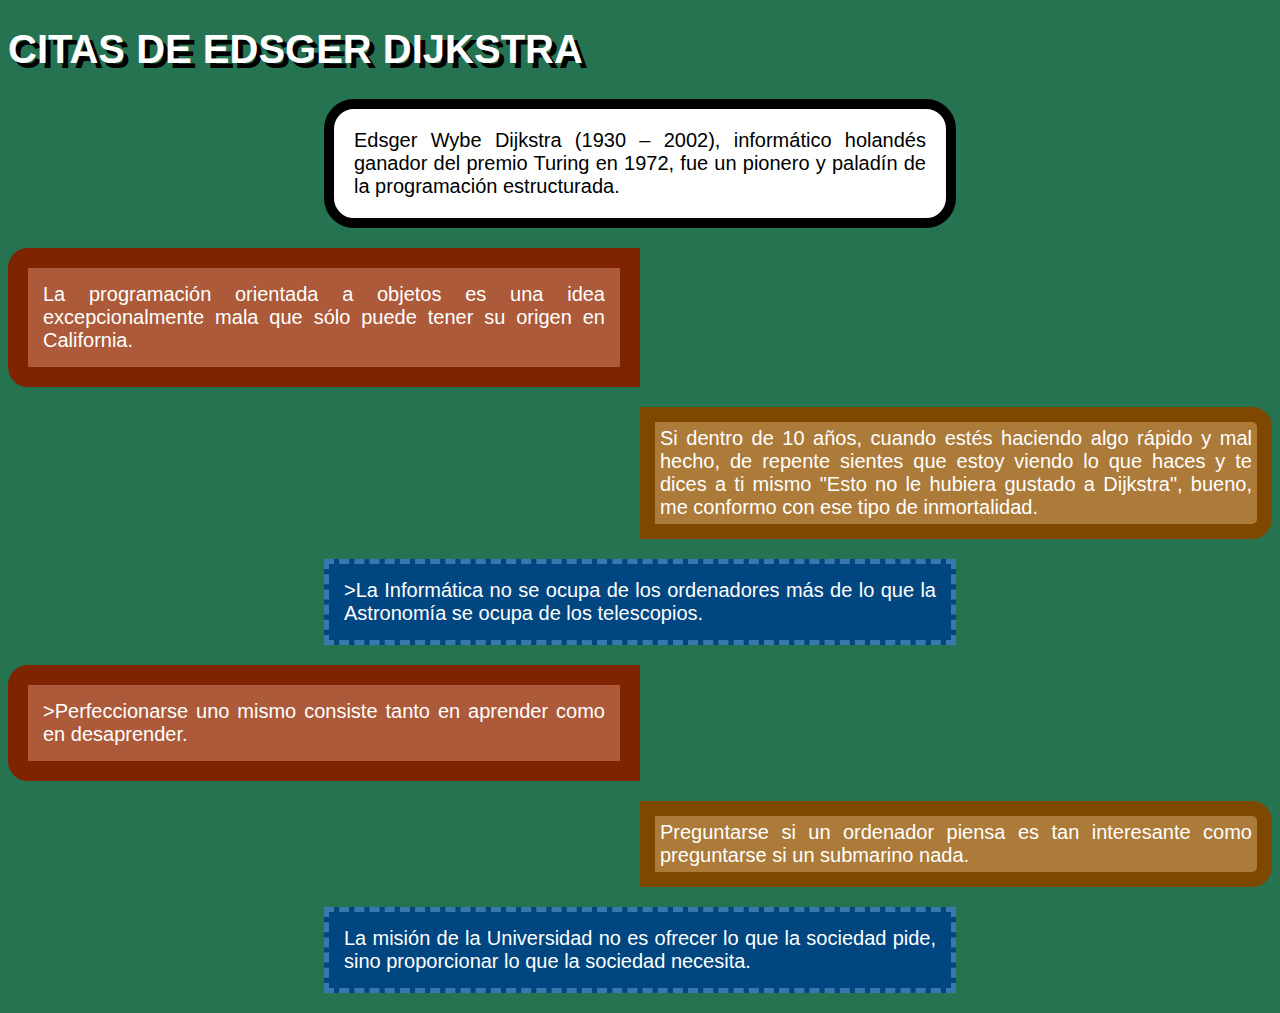
<file: Bordes/citas-dijkstra-plantilla/citas-dijkstra.html>
<!DOCTYPE html>
<html lang="es">
<head>
  <meta charset="utf-8" />
  <title>Javi Bordes diijstra</title>
  <meta name="viewport" content="width=device-width, initial-scale=1.0" />
  <link rel="stylesheet" type="text/css" href="estilocitas.css" />
</head>

<body>
  <h1>Citas de Edsger Dijkstra</h1>

  <p class="biografia">Edsger Wybe Dijkstra (1930 – 2002), informático holandés ganador del premio Turing en 1972, fue un  pionero y paladín de la programación estructurada.</p>

  <p class="estilo-1">La programación orientada a objetos es una idea excepcionalmente mala que sólo puede tener su origen en California.</p>

  <p class="estilo-2">Si dentro de 10 años, cuando estés haciendo algo rápido y mal hecho, de repente sientes que estoy viendo lo que haces y te dices a ti mismo "Esto no le hubiera gustado a Dijkstra", bueno, me conformo con ese tipo de inmortalidad.</p>

  <p class="estilo-3">>La Informática no se ocupa de los ordenadores más de lo que la Astronomía se ocupa de los telescopios.</p>

  <p class="estilo-1">>Perfeccionarse uno mismo consiste tanto en aprender como en desaprender.</p>

  <p class="estilo-2">Preguntarse si un ordenador piensa es tan interesante como preguntarse si un submarino nada.</p>

  <p class="estilo-3">La misión de la Universidad no es ofrecer lo que la sociedad pide, sino proporcionar lo que la sociedad necesita.</p>
</body>
</html>
</file>
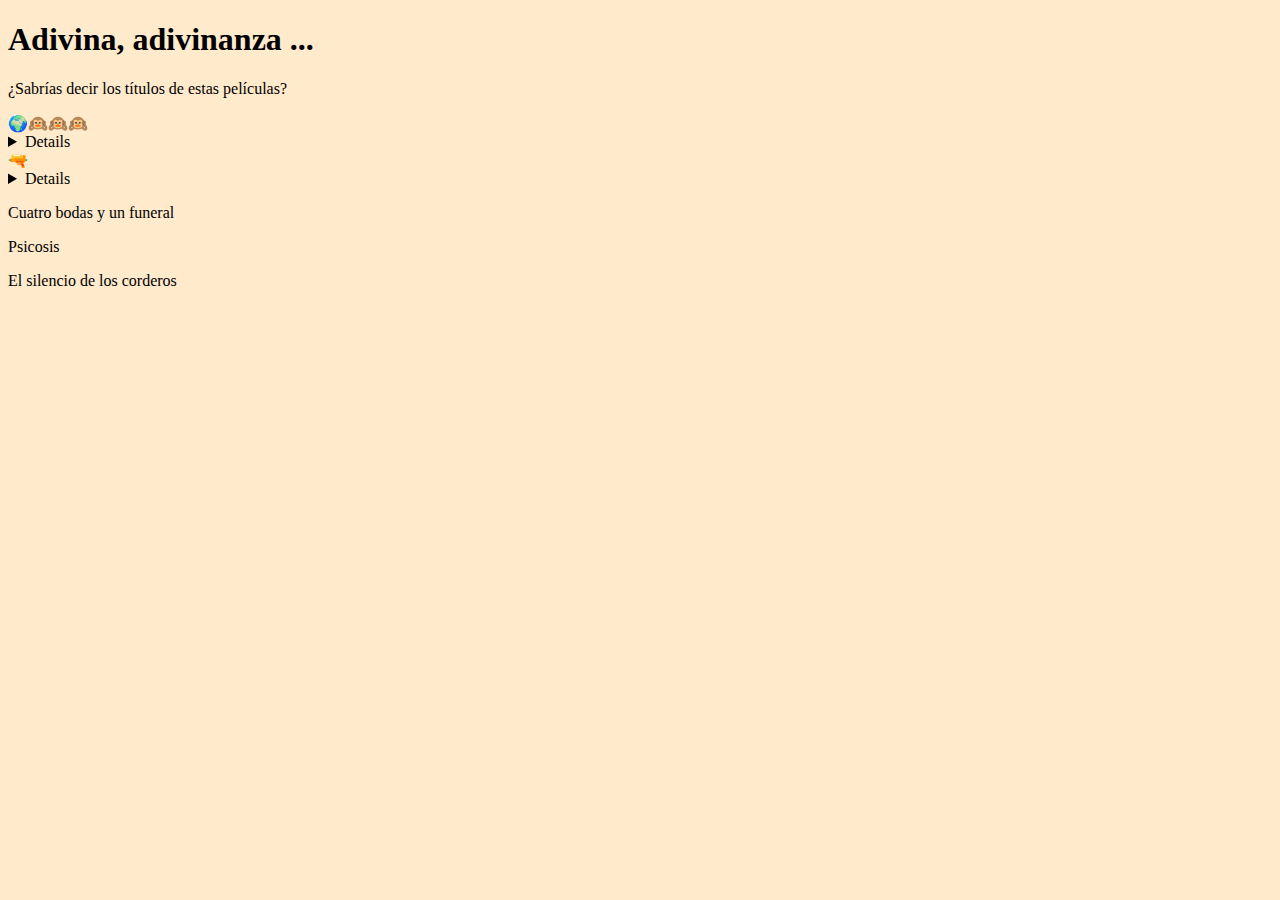
<file: Clases/emoji-peliculas-plantilla/emoji-peliculas.html>
<!DOCTYPE html>
<html lang="es">
<head>
  <meta charset="utf-8" />
  <meta name="viewport" content="width=device-width, initial-scale=1.0" />
  <link rel="stylesheet" type="text/css" href="emojipeliculas.css" />
  <title>Greguerías. Javi peliculas</title>
</head>

<body>
<h1>  Adivina, adivinanza ... </h1>

  <p>¿Sabrías decir los títulos de estas películas?</p>


    <sumary>&#x1F30D;&#128585;&#128585;&#128585;</sumary>
    <details>
  <p>El planeta de los simios</p>
  </details>

    <sumary>&#x1F52B</sumary>
    <details>
  <p>Cazafantasmas</p>
    </details>

  <p>Cuatro bodas y un funeral</p>

  <p>Psicosis</p>

  <p>El silencio de los corderos</p>
</body>
</html>
</file>
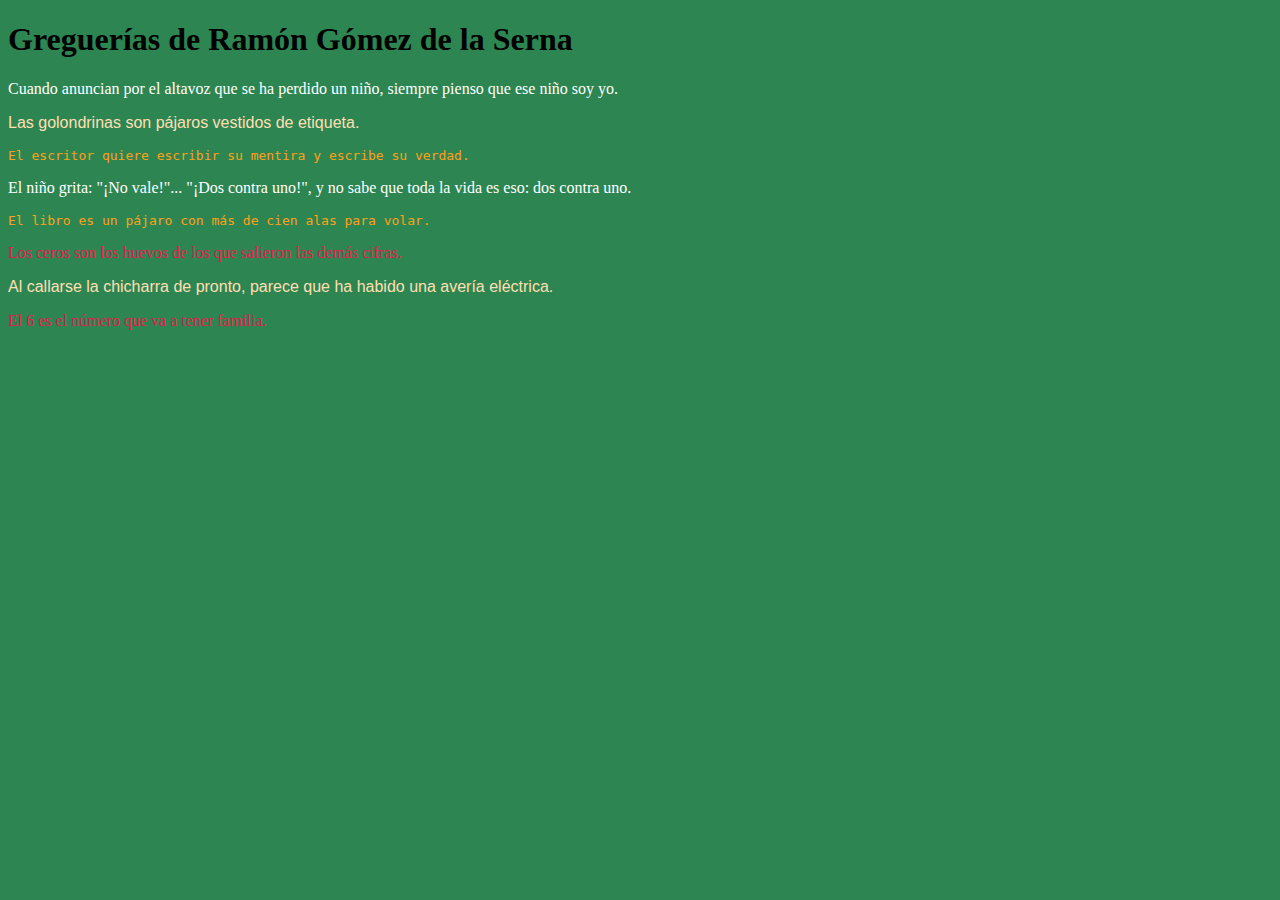
<file: Clases/greguerias-1-plantilla/greguerias-1.html>
<!DOCTYPE html>
<html lang="es">
<head>
  <meta charset="utf-8" />
  <meta name="viewport" content="width=device-width, initial-scale=1.0" />
  <link rel="stylesheet" type="text/css" href="greguerias-1.css" />
  <title>Greguerías. Javi Aparisi</title>
</head>

<body>
  <h1>Greguerías de Ramón Gómez de la Serna</h1>

  <p class="infancia">Cuando anuncian por el altavoz que se ha perdido un niño, siempre pienso que ese niño soy yo.</p>

  <p class="animales">Las golondrinas son pájaros vestidos de etiqueta.</p>

  <p class="literatura">El escritor quiere escribir su mentira y escribe su verdad.</p>

  <p class="infancia">El niño grita: "¡No vale!"... "¡Dos contra uno!", y no sabe que toda la vida es eso: dos contra uno.</p>

  <p class="literatura">El libro es un pájaro con más de cien alas para volar.</p>

  <p class="numeros">Los ceros son los huevos de los que salieron las demás cifras.</p>

  <p class="animales">Al callarse la chicharra de pronto, parece que ha habido una avería eléctrica.</p>

  <p class="numeros">El 6 es el número que va a tener familia.</p>
</body>
</html>
</file>
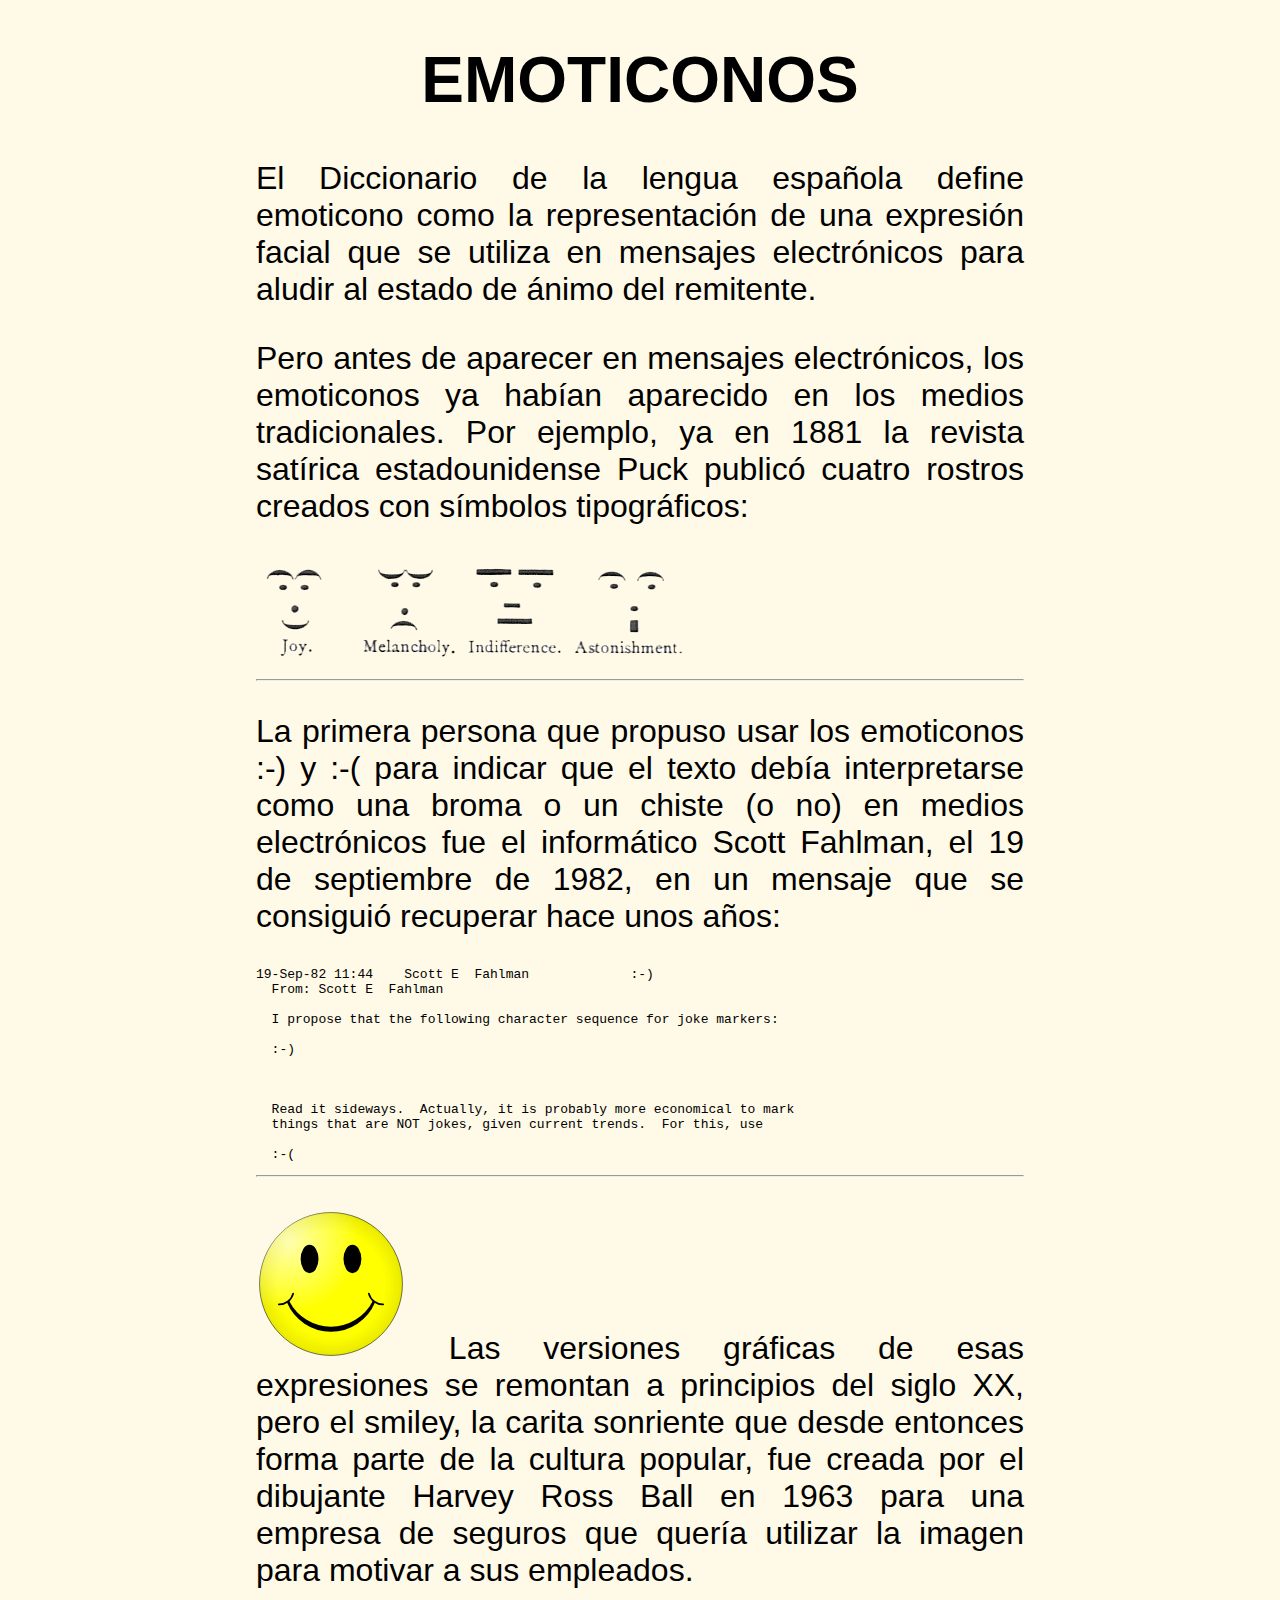
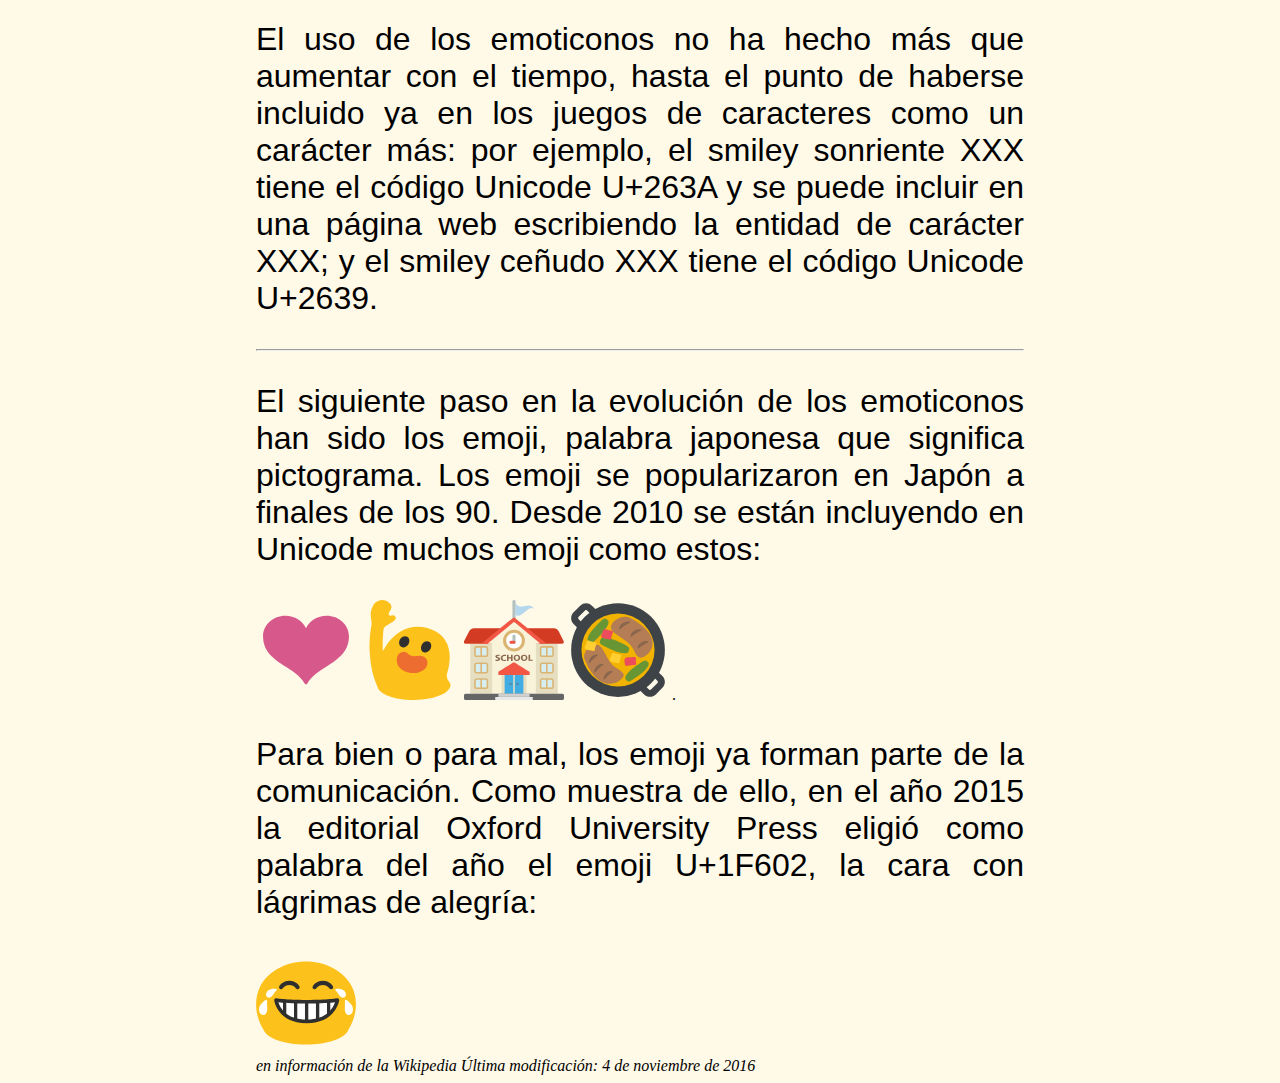
<file: Emoticonos/emoticonos-plantilla/emoticonos.html>
<!DOCTYPE html>
<html lang="es">
<head>
  <meta charset="utf-8" />
  <title>Sin título. Escriba su nombre</title>
  <meta name="viewport" content="width=device-width, initial-scale=1.0" />
  <link rel="stylesheet" type="text/css" href="estiloemoticonos.css" />
</head>

<body>
  <h1>Emoticonos</h1>

  <p>El Diccionario de la lengua española define emoticono como la representación de una expresión facial que se utiliza en mensajes electrónicos para aludir al estado de ánimo del remitente.</p>

  <p>Pero antes de aparecer en mensajes electrónicos, los emoticonos ya habían aparecido en los medios tradicionales. Por ejemplo, ya en 1881 la revista satírica estadounidense Puck publicó cuatro rostros creados con símbolos tipográficos:</p><img src= "img/emoticonos-puck-1881.png">
<hr>
  <p>La primera persona que propuso usar los emoticonos :-) y :-( para indicar que el texto debía interpretarse como una broma o un chiste (o no) en medios electrónicos fue el informático Scott Fahlman, el 19 de septiembre de 1982, en un mensaje que se consiguió recuperar hace unos años:</p>

  <pre>19-Sep-82 11:44    Scott E  Fahlman             :-)
  From: Scott E  Fahlman <Fahlman at Cmu-20c>

  I propose that the following character sequence for joke markers:

  :-)
  </hr>


  Read it sideways.  Actually, it is probably more economical to mark
  things that are NOT jokes, given current trends.  For this, use

  :-( </pre>
  <hr>
    <p><img src= "img/smiley-1963.svg" alt="Smiley" width="150" height="150" class="izquierda">
      Las versiones gráficas de esas expresiones se remontan a principios del siglo XX, pero el smiley, la carita sonriente que desde entonces forma parte de la cultura popular, fue creada por el dibujante Harvey Ross Ball en 1963 para una empresa de seguros que quería utilizar la imagen para motivar a sus empleados.</p>

    <p>El uso de los emoticonos no ha hecho más que aumentar con el tiempo, hasta el punto de haberse incluido ya en los juegos de caracteres como un carácter más: por ejemplo, el smiley sonriente XXX tiene el código Unicode U+263A y se puede incluir en una página web escribiendo la entidad de carácter <span>XXX</span>; y el smiley ceñudo <span>XXX</span> tiene el código Unicode U+2639.</p>
    </hr>
    <hr>
    <p>El siguiente paso en la evolución de los emoticonos han sido los emoji, palabra japonesa que significa pictograma. Los emoji se popularizaron en Japón a finales de los 90. Desde 2010 se están incluyendo en Unicode muchos emoji como estos:</p><img src="img/u2764-corazon.svg" alt="Corazón" title="Corazón" height="100">
      <img src="img/u1f64b-saludo.svg"alt="saludo" title="saludo" height="100">
      <img src="img/u1f3eb-escuela.svg"alt="escuela" title="escuela" height="100" >
      <img src="img/u1f958-paella.svg" alt="paella" title="paella" height="100"> .

    <p>Para bien o para mal, los emoji ya forman parte de la comunicación. Como muestra de ello, en el año 2015 la editorial Oxford University Press eligió como palabra del año el emoji U+1F602, la cara con lágrimas de alegría:</p>
    <img src="img/u1f602-alegria.svg" alt="Alegría" title="Alegría" height="100">
    </hr>
  <address> en información de la Wikipedia
  Última modificación: 4 de noviembre de 2016 </address>
</body>
</html>
</file>
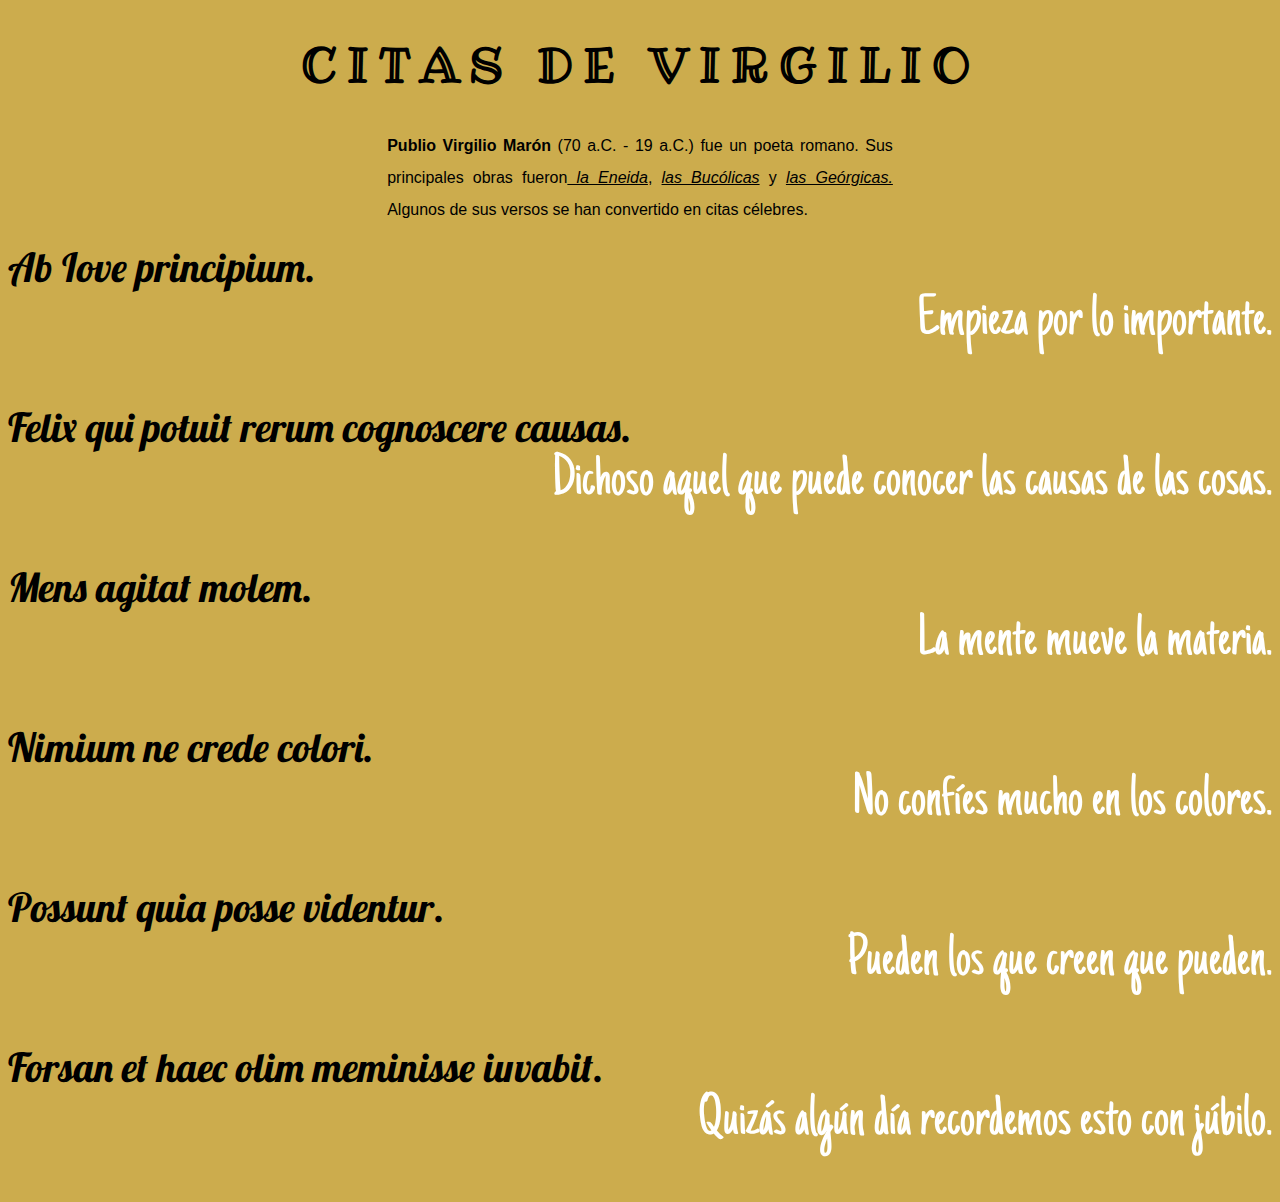
<file: Fuentes/citas-virgilio-web-fonts-plantilla/citas-virgilio-web-fonts.html>
<!DOCTYPE html>
<html lang="es">
<head>
  <meta charset="utf-8" />
  <title>Sin título. Javi fuentes</title>
  <meta name="viewport" content="width=device-width, initial-scale=1.0" />
  <link rel="stylesheet" type="text/css" href="ejerfuentes.css" />
</head>

<body>

  <h1>Citas de Virgilio</h1>

  <p class="introduccion"><strong>Publio Virgilio Marón </strong>(70 a.C. - 19 a.C.) fue un poeta romano. Sus principales obras fueron<em> la Eneida</em>, <em>las Bucólicas</em> y <em>las Geórgicas.</em> Algunos de sus versos se han convertido en citas célebres.</p>

  <p class="latin">Ab Iove principium.</p>

  <p class="castellano">Empieza por lo importante.</p>

  <p class="latin">Felix qui potuit rerum cognoscere causas.</p>

  <p class="castellano">Dichoso aquel que puede conocer las causas de las cosas.</p>

  <p class="latin">Mens agitat molem.</p>

  <p class="castellano">La mente mueve la materia.</p>

  <p class="latin">Nimium ne crede colori.</p>

  <p class="castellano">No confíes mucho en los colores.</p>

  <p class="latin">Possunt quia posse videntur.</p>

  <p class="castellano">Pueden los que creen que pueden.</p>

  <p class="latin">Forsan et haec olim meminisse iuvabit.</p>

  <p class="castellano">Quizás algún día recordemos esto con júbilo.</p>
</body>
</html>
</file>
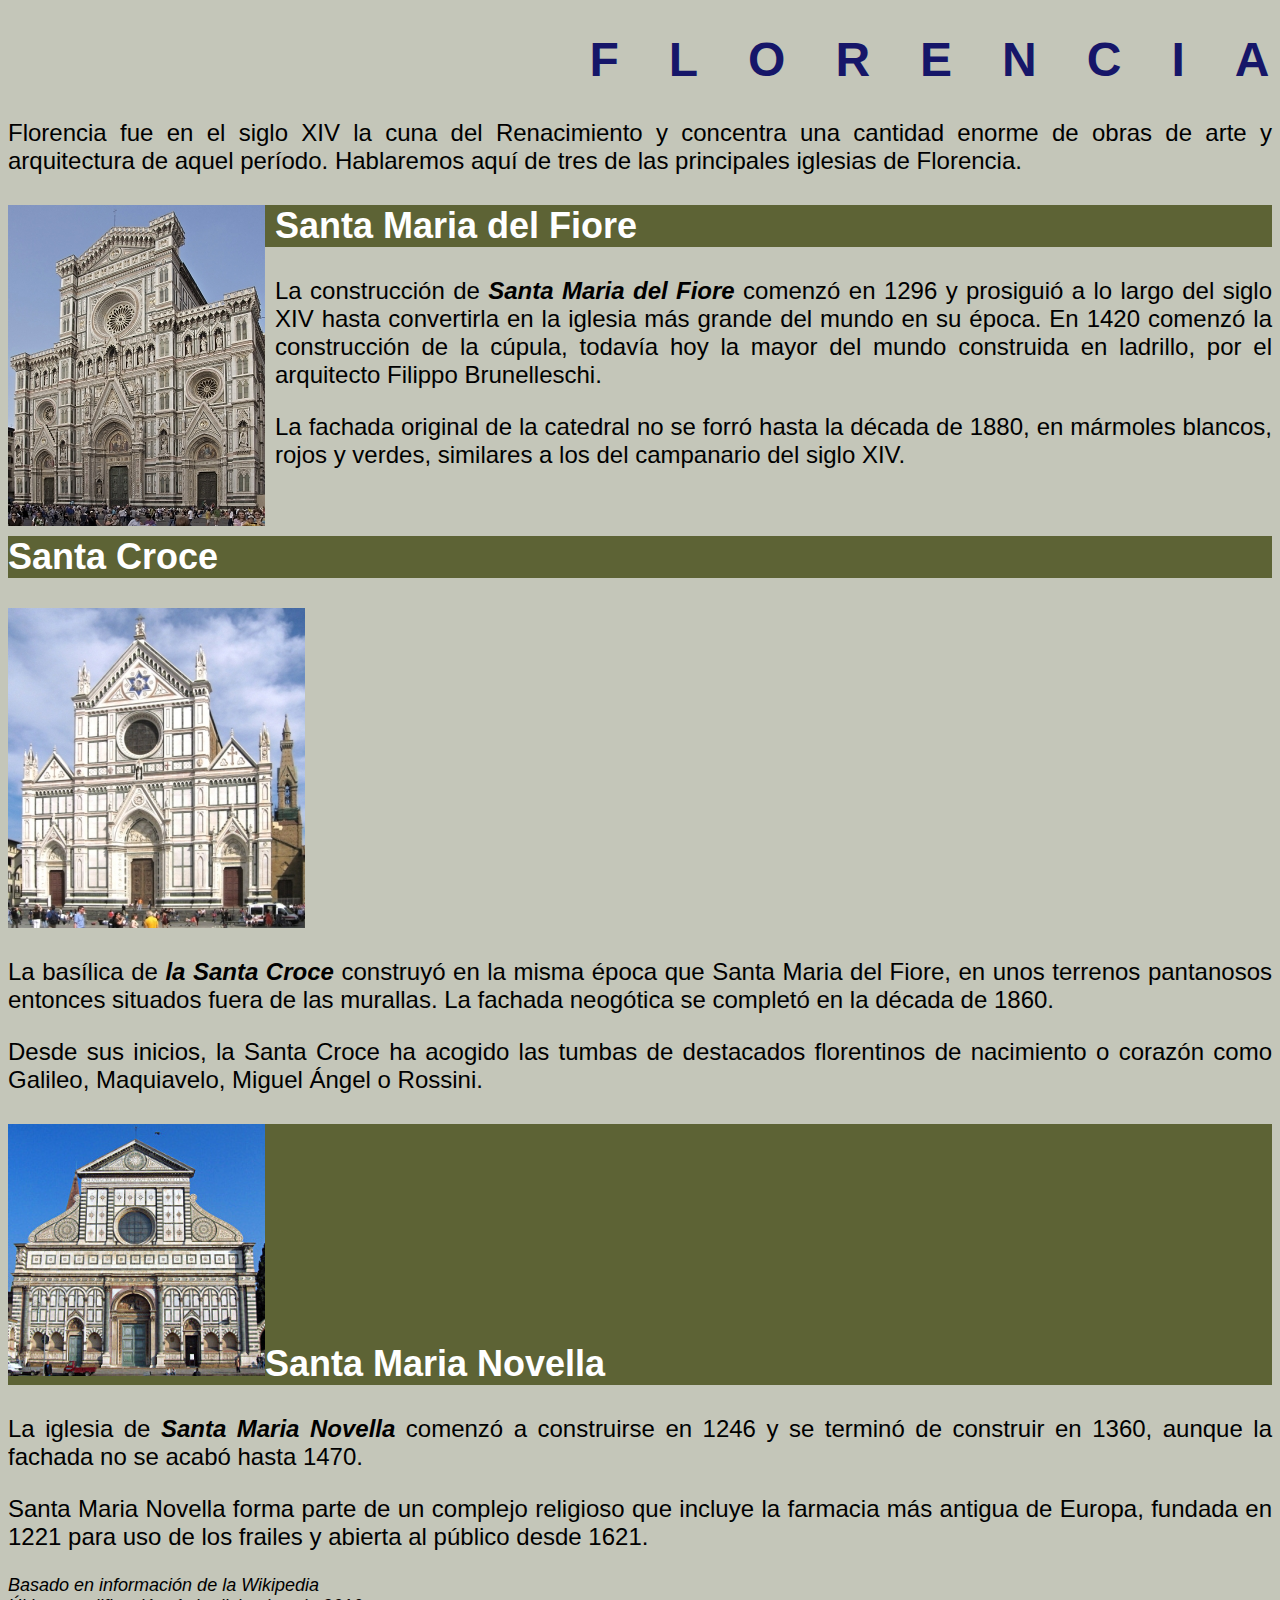
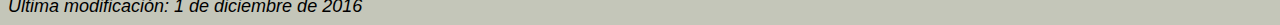
<file: Imagenes/florencia-plantilla/florencia.html>
<!DOCTYPE html>
<html lang="es">
<head>
  <meta charset="utf-8" />
  <title>Florencia Javi Aparisi</title>
  <meta name="viewport" content="width=device-width, initial-scale=1.0" />
  <link rel="stylesheet" type="text/css" href="florencia.css" />
</head>

<body>
  <h1>Florencia</h1>

  <p>Florencia fue en el siglo XIV la cuna del Renacimiento y concentra una cantidad enorme de obras de arte y arquitectura de aquel período. Hablaremos aquí de tres de las principales iglesias de Florencia.</p>

  <h2><img src="santa-maria-del-fiore.jpg" alt="Santa Maria del Fiore" title="Santa Maria del Fiore" width="257" height"321" class="izquierda"> Santa Maria del Fiore</h2>

  <p>La construcción de<strong> Santa Maria del Fiore</strong> comenzó en 1296 y prosiguió a lo largo del siglo XIV hasta convertirla en la iglesia más grande del mundo en su época. En 1420 comenzó la construcción de la cúpula, todavía hoy la mayor del mundo construida en ladrillo, por el arquitecto Filippo Brunelleschi.</p>

  <p>La fachada original de la catedral no se forró hasta la década de 1880, en mármoles blancos, rojos y verdes, similares a los del campanario del siglo XIV.</p>

  <h2>Santa Croce</h2>

  <p class="centrado"><img src="santa-croce.jpg" alt="Santa Croce" title="Santa Croce" width="297" height"320"></p>

  <p>La basílica de <strong>la Santa Croce </strong> construyó en la misma época que Santa Maria del Fiore, en unos terrenos pantanosos entonces situados fuera de las murallas. La fachada neogótica se completó en la década de 1860.</p>

  <p>Desde sus inicios, la Santa Croce ha acogido las tumbas de destacados florentinos de nacimiento o corazón como Galileo, Maquiavelo, Miguel Ángel o Rossini.</p>

  <h2><img src="santa-maria-novella.jpg" alt="Santa Maria Novella" title="Santa Maria Novella" width="257" height"320"class="derecha">Santa Maria Novella</h2>

  <p>La iglesia de <strong>Santa Maria Novella</strong> comenzó a construirse en 1246 y se terminó de construir en 1360, aunque la fachada no se acabó hasta 1470.</p>

  <p>Santa Maria Novella forma parte de un complejo religioso que incluye la farmacia más antigua de Europa, fundada en 1221 para uso de los frailes y abierta al público desde 1621.</p>

  <address>Basado en información de la Wikipedia<br>
  Última modificación: 1 de diciembre de 2016</address>
</body>
</html>
</file>
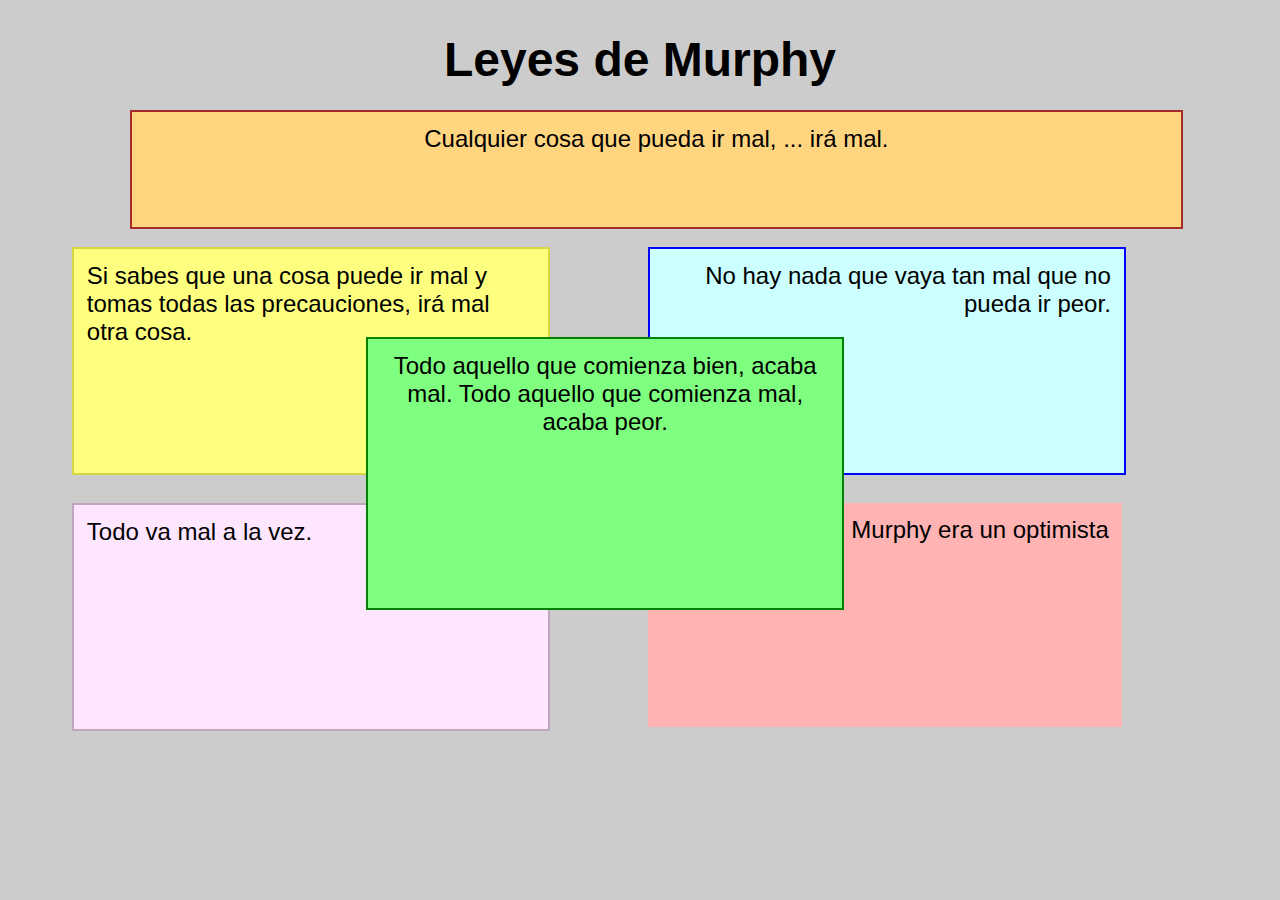
<file: P Absoluto/murphy-1-plantilla/murphy-1.html>
<!DOCTYPE html>
<html lang="es">
  <head>
    <meta charset="utf-8" />
    <title>murphy</title>
    <meta name="viewport" content="width=device-width, initial-scale=1.0" />
    <link rel="stylesheet" type="text/css" href="murphy.css" />
</head>

<body>
  <h1>Leyes de Murphy</h1>

  <p id="naranja">Cualquier cosa que pueda ir mal, ... irá mal.</p>

  <p id="verde">Todo aquello que comienza bien, acaba mal. Todo aquello que comienza mal, acaba peor.</p>

  <p id="amarillo">Si sabes que una cosa puede ir mal y tomas todas las precauciones, irá mal otra cosa.</p>

  <p id="azul">No hay nada que vaya tan mal que no pueda ir peor.</p>

  <p id="lila">Todo va mal a la vez.</p>

  <p id="salmon">Murphy era un optimista</p>
</body>
</html>
</file>
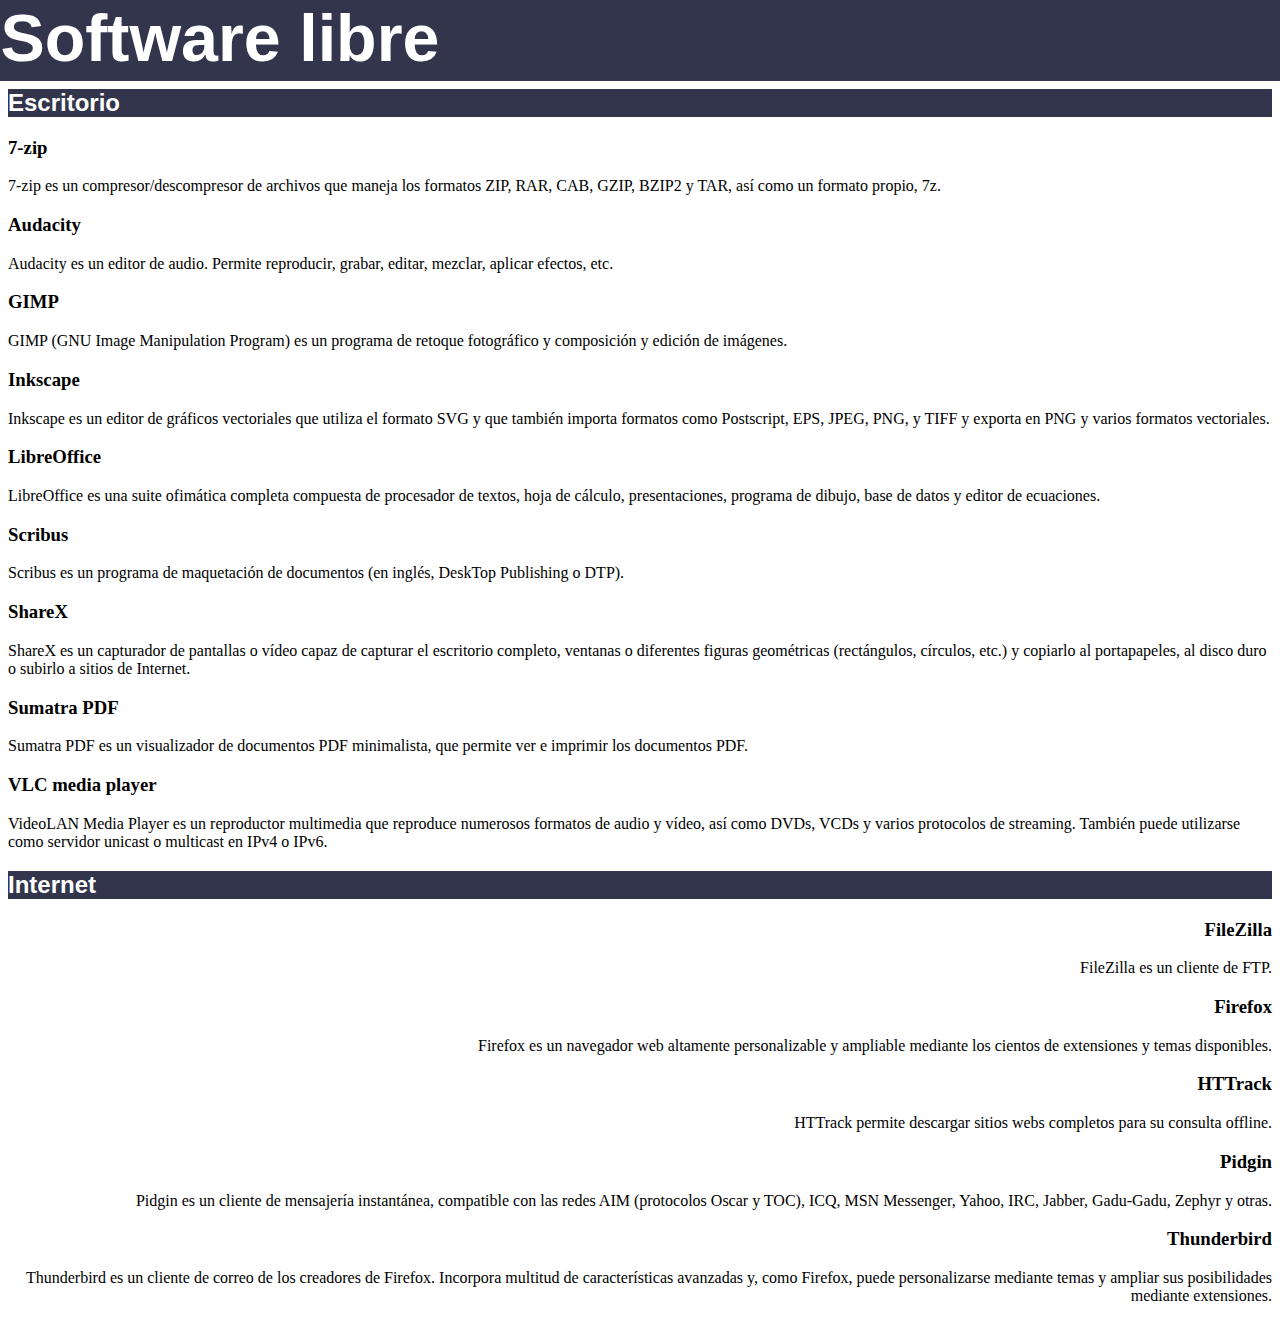
<file: P Absoluto/software-libre-1-plantilla/software-libre-1.html>
<!DOCTYPE html>
<html lang="es">
  <head>
    <meta charset="utf-8" />
    <title>sofware1</title>
    <meta name="viewport" content="width=device-width, initial-scale=1.0" />
    <link rel="stylesheet" type="text/css" href="software1.css" />
</head>


<body>
  <h1>Software libre</h1>
<section id="Escritorio">

  <h2 id="Escritorio">Escritorio</h2>

  <h3>7-zip</h3>

  <p>7-zip es un compresor/descompresor de archivos que maneja los formatos ZIP, RAR, CAB, GZIP, BZIP2 y TAR, así como un formato propio, 7z.</p>

  <h3>Audacity</h3>

  <p>Audacity es un editor de audio. Permite reproducir, grabar, editar, mezclar, aplicar efectos, etc.</p>

  <h3>GIMP</h3>

  <p>GIMP (GNU Image Manipulation Program) es un programa de retoque fotográfico y composición y edición de imágenes.</p>

  <h3>Inkscape</h3>

  <p>Inkscape es un editor de gráficos vectoriales que utiliza el formato SVG y que también importa formatos como Postscript, EPS, JPEG, PNG, y TIFF y exporta en PNG y varios formatos vectoriales.</p>

  <h3>LibreOffice</h3>

  <p>LibreOffice es una suite ofimática completa compuesta de procesador de textos, hoja de cálculo, presentaciones, programa de dibujo, base de datos y editor de ecuaciones.</p>

  <h3>Scribus</h3>

  <p>Scribus es un programa de maquetación de documentos (en inglés, DeskTop Publishing o DTP).</p>

  <h3>ShareX</h3>

  <p>ShareX es un capturador de pantallas o vídeo capaz de capturar el escritorio completo, ventanas o diferentes figuras geométricas (rectángulos, círculos, etc.) y copiarlo al portapapeles, al disco duro o subirlo a sitios de Internet.</p>

  <h3>Sumatra PDF</h3>

  <p>Sumatra PDF es un visualizador de documentos PDF minimalista, que permite ver e imprimir los documentos PDF.</p>

  <h3>VLC media player</h3>

  <p>VideoLAN Media Player es un reproductor multimedia que reproduce numerosos formatos de audio y vídeo, así como DVDs, VCDs y varios protocolos de streaming. También puede utilizarse como servidor unicast o multicast en IPv4 o IPv6.</p>
</section>

  <section id="Internet">

  <h2 id="Internet">Internet</h2>

  <h3>FileZilla</h3>

  <p>FileZilla es un cliente de FTP.</p>

  <h3>Firefox</h3>

  <p>Firefox es un navegador web altamente personalizable y ampliable mediante los cientos de extensiones y temas disponibles.</p>

  <h3>HTTrack</h3>

  <p>HTTrack permite descargar sitios webs completos para su consulta offline.</p>

  <h3>Pidgin</h3>

  <p>Pidgin es un cliente de mensajería instantánea, compatible con las redes AIM (protocolos Oscar y TOC), ICQ, MSN Messenger, Yahoo, IRC, Jabber, Gadu-Gadu, Zephyr y otras.</p>

  <h3>Thunderbird</h3>

  <p>Thunderbird es un cliente de correo de los creadores de Firefox. Incorpora multitud de características avanzadas y, como Firefox, puede personalizarse mediante temas y ampliar sus posibilidades mediante extensiones.</p>

  </section>
</body>
</html>
</file>
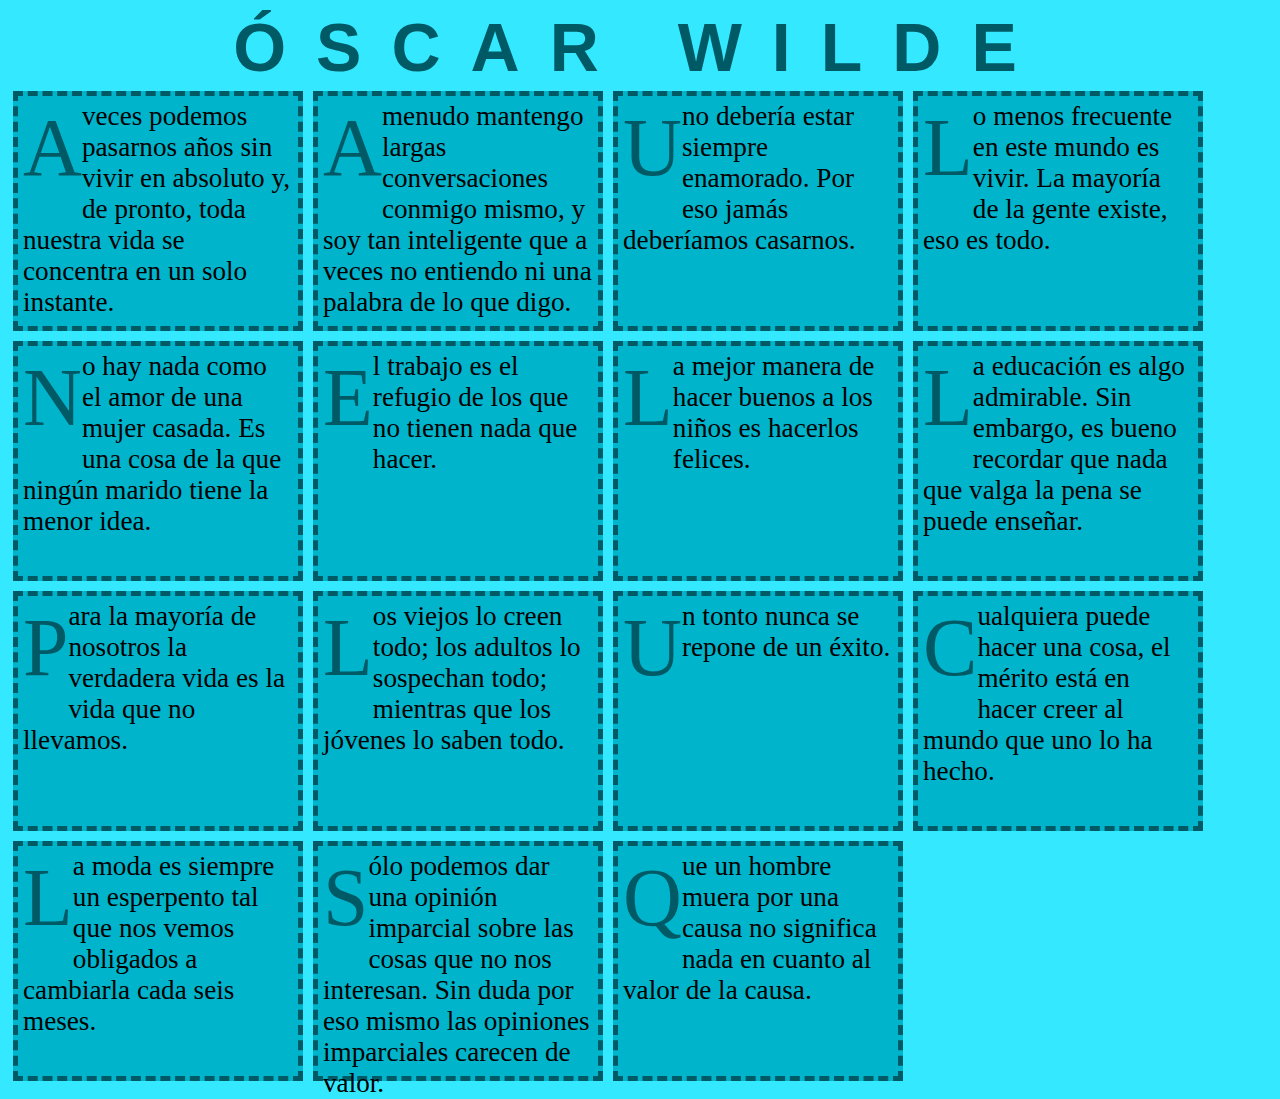
<file: P Flotante/oscar-wilde-plantilla/oscar-wilde.html>
<!DOCTYPE html>
<html lang="es">
  <head>
    <meta charset="utf-8" />
    <title>PFlotantes</title>
    <meta name="viewport" content="width=device-width, initial-scale=1.0" />
    <link rel="stylesheet" type="text/css" href="pflotante.css" />
</head>

<body>
  <h1>Óscar Wilde</h1>

  <p>A veces podemos pasarnos años sin vivir en absoluto y, de pronto, toda nuestra vida se concentra en un solo instante.</p>

  <p>A menudo mantengo largas conversaciones conmigo mismo, y soy tan inteligente que a veces no entiendo ni una palabra de lo que digo.</p>

  <p>Uno debería estar siempre enamorado. Por eso jamás deberíamos casarnos.</p>

  <p>Lo menos frecuente en este mundo es vivir. La mayoría de la gente existe, eso es todo.</p>

  <p>No hay nada como el amor de una mujer casada. Es una cosa de la que ningún marido tiene la menor idea.</p>

  <p>El trabajo es el refugio de los que no tienen nada que hacer.</p>

  <p>La mejor manera de hacer buenos a los niños es hacerlos felices.</p>

  <p>La educación es algo admirable. Sin embargo, es bueno recordar que nada que valga la pena se puede enseñar.</p>

  <p>Para la mayoría de nosotros la verdadera vida es la vida que no llevamos.</p>

  <p>Los viejos lo creen todo; los adultos lo sospechan todo; mientras que los jóvenes lo saben todo.</p>

  <p>Un tonto nunca se repone de un éxito.</p>

  <p>Cualquiera puede hacer una cosa, el mérito está en hacer creer al mundo que uno lo ha hecho.</p>

  <p>La moda es siempre un esperpento tal que nos vemos obligados a cambiarla cada seis meses.</p>

  <p>Sólo podemos dar una opinión imparcial sobre las cosas que no nos interesan. Sin duda por eso mismo las opiniones imparciales carecen de valor.</p>

  <p>Que un hombre muera por una causa no significa nada en cuanto al valor de la causa.</p>
</body>
</html>
</file>
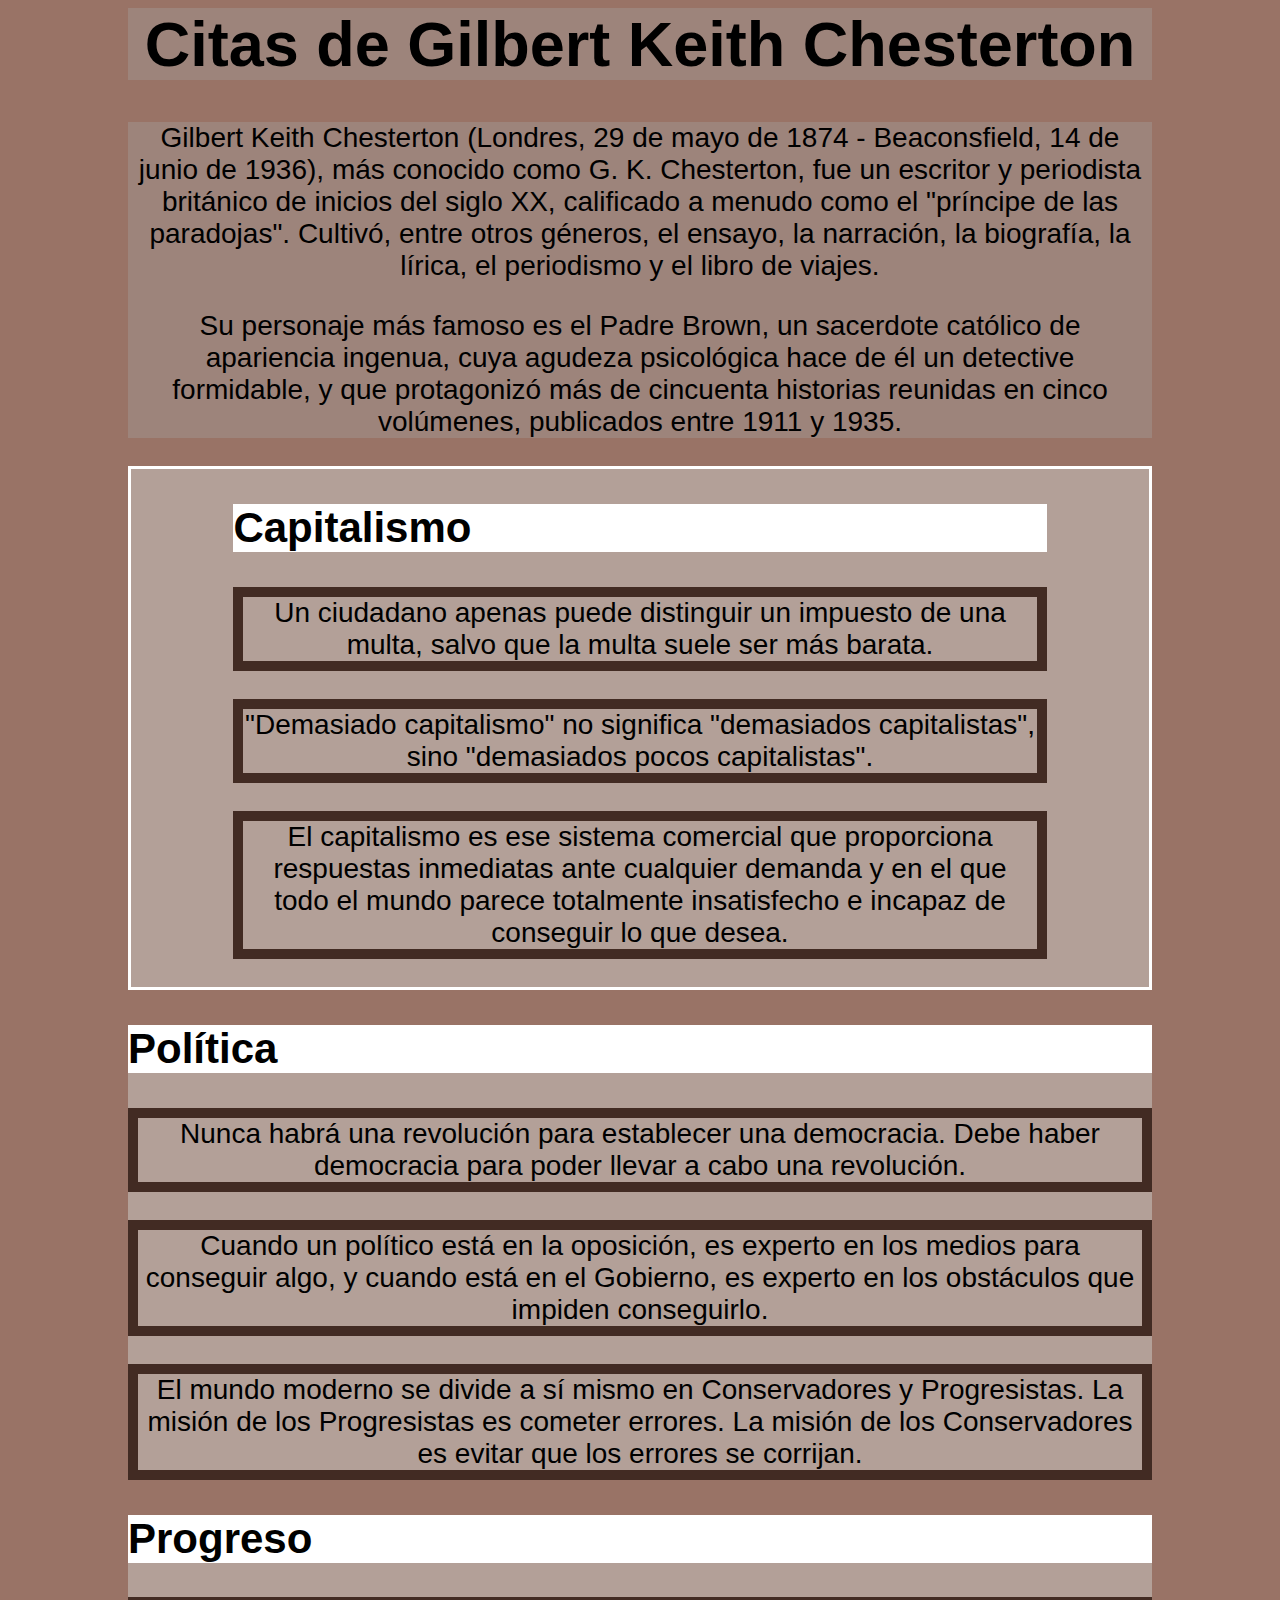
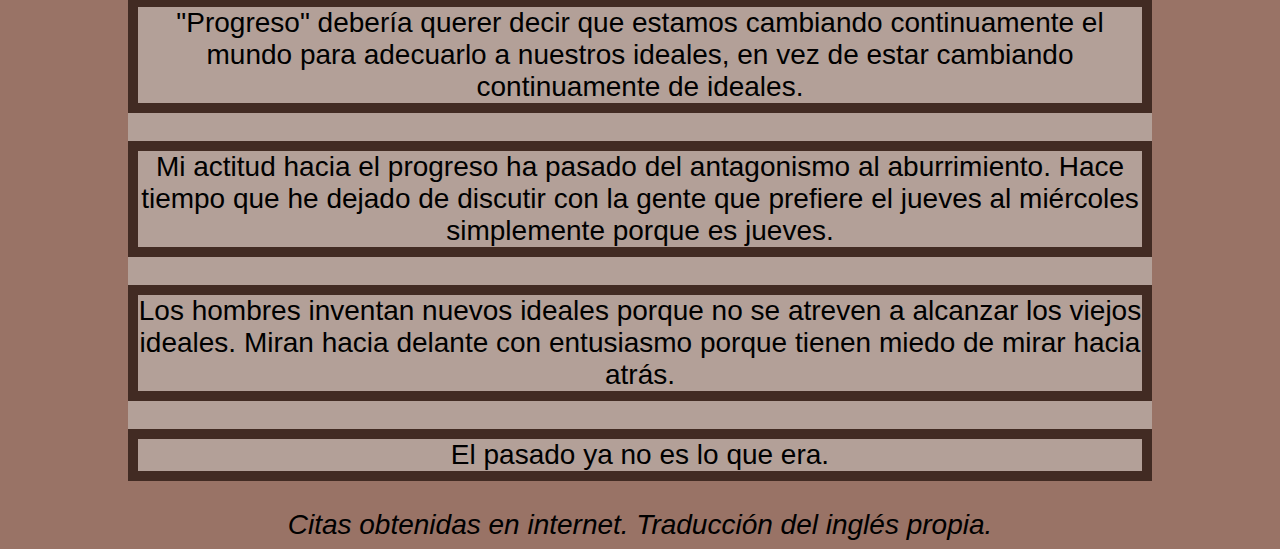
<file: Secciones/chesterton-1-plantilla/chesterton-1.html>
<!DOCTYPE html>
<html lang="es">
<head>
  <meta charset="utf-8" />
  <title>Secciones</title>
  <meta name="viewport" content="width=device-width, initial-scale=1.0" />
  <link rel="stylesheet" type="text/css" href="estilochesterton.css" />
</head>

<body>
  <h1>Citas de Gilbert Keith Chesterton</h1>
  <header>
  <p>Gilbert Keith Chesterton (Londres, 29 de mayo de 1874 - Beaconsfield, 14 de junio de 1936), más conocido como G. K. Chesterton, fue un escritor y periodista británico de inicios del siglo XX, calificado a menudo como el "príncipe de las paradojas". Cultivó, entre otros géneros, el ensayo, la narración, la biografía, la lírica, el periodismo y el libro de viajes.</p>

  <p>Su personaje más famoso es el Padre Brown, un sacerdote católico de apariencia ingenua, cuya agudeza psicológica hace de él un detective formidable, y que protagonizó más de cincuenta historias reunidas en cinco volúmenes, publicados entre 1911 y 1935.</p>
  </header>
<section>
  <main>
  <h2>Capitalismo</h2>

  <p><article>Un ciudadano apenas puede distinguir un impuesto de una multa, salvo que la multa suele ser más barata.</article></p>

    <p><article>"Demasiado capitalismo" no significa "demasiados capitalistas", sino "demasiados pocos capitalistas".</article></p>

      <p><article>El capitalismo es ese sistema comercial que proporciona respuestas inmediatas ante cualquier demanda y en el que todo el mundo parece totalmente insatisfecho e incapaz de conseguir lo que desea.</article></p>

  </section>

  <section>
  <h2>Política</h2>

  <p><article>Nunca habrá una revolución para establecer una democracia. Debe haber democracia para poder llevar a cabo una revolución.</article></p>

  <p><article>Cuando un político está en la oposición, es experto en los medios para conseguir algo, y cuando está en el Gobierno, es experto en los obstáculos que impiden conseguirlo.</article></p>

  <p><article>El mundo moderno se divide a sí mismo en Conservadores y Progresistas. La misión de los Progresistas es cometer errores. La misión de los Conservadores es evitar que los errores se corrijan.</article></p>
  </section>
  <section>

  <h2>Progreso</h2>

  <p><article>"Progreso" debería querer decir que estamos cambiando continuamente el mundo para adecuarlo a nuestros ideales, en vez de estar cambiando continuamente de ideales.</article></p>

  <p><article>Mi actitud hacia el progreso ha pasado del antagonismo al aburrimiento. Hace tiempo que he dejado de discutir con la gente que prefiere el jueves al miércoles simplemente porque es jueves.</article></p>

  <p><article>Los hombres inventan nuevos ideales porque no se atreven a alcanzar los viejos ideales. Miran hacia delante con entusiasmo porque tienen miedo de mirar hacia atrás.</article></p>

  <p><article>El pasado ya no es lo que era.</article></p>
</section>
  </main>

<footer>
  <address>Citas obtenidas en internet. Traducción del inglés propia.</address>
</footer>
</body>
</html>
</file>
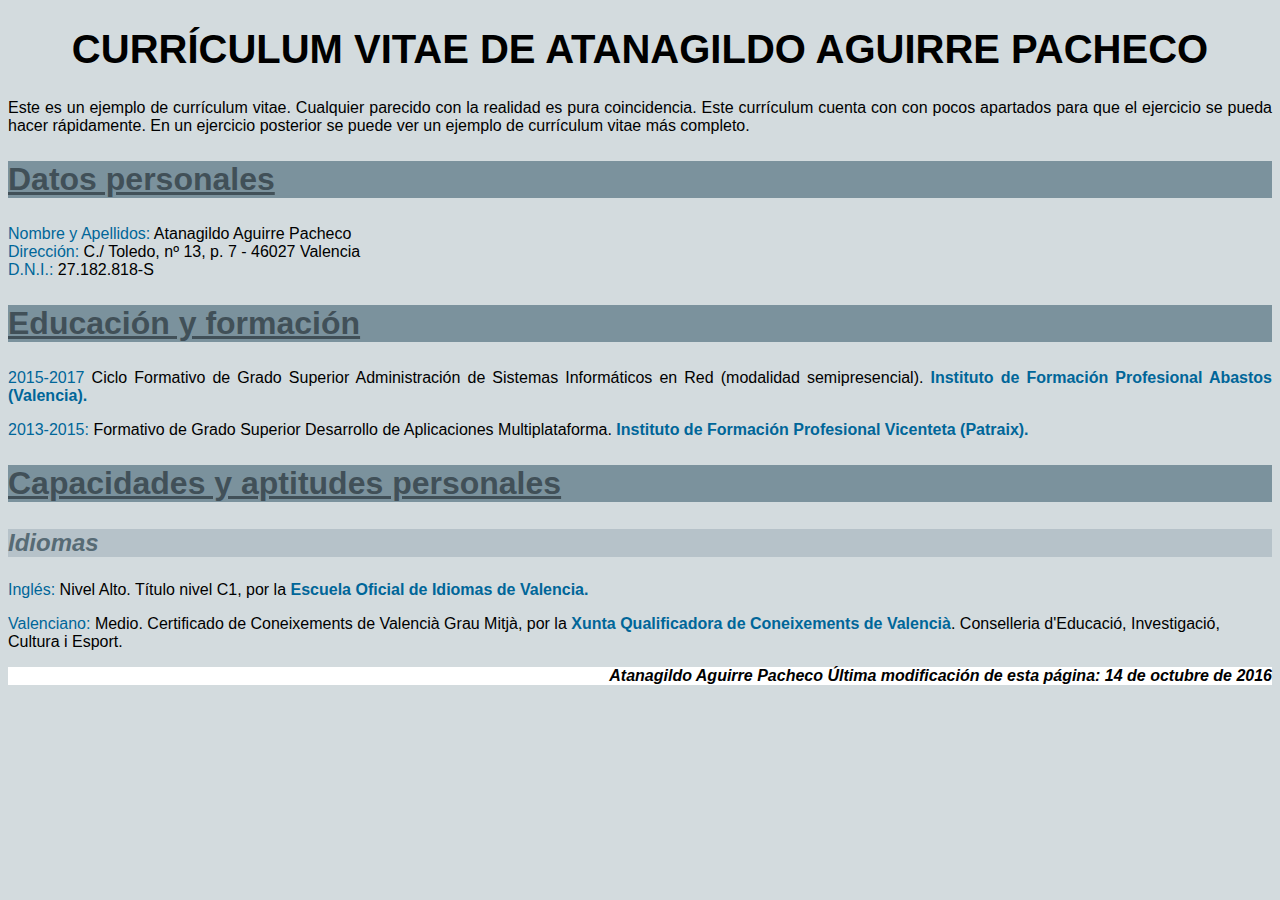
<file: Texto/curriculum-vitae-plantilla/curriculum-vitae.html>
<!DOCTYPE html>
<html lang="es">
<head>
  <meta charset="utf-8" />
  <meta name="viewport" content="width=device-width, initial-scale=1.0" />
  <link rel="stylesheet" type="text/css" href="estilo.css" />
  <title>Sin título. Ejercicios. Páginas web HTML y hojas de estilo CSS. Bartolomé Sintes Marco</title>
</head>

<body>
  <h1>Currículum Vitae de Atanagildo Aguirre Pacheco</h1>

  <p>Este es un ejemplo de currículum vitae. Cualquier parecido con la realidad es pura coincidencia. Este currículum cuenta con con pocos apartados para que el ejercicio se pueda hacer rápidamente. En un ejercicio posterior se puede ver un ejemplo de currículum vitae más completo.</p>

  <h2>Datos personales</h2>
  <p><strong>Nombre y Apellidos:</strong> Atanagildo Aguirre Pacheco</br>

    <strong>Dirección:</strong> C./ Toledo, nº 13, p. 7 - 46027 Valencia</br>

    <strong>D.N.I.:</strong> 27.182.818-S</br>

    <h2>Educación y formación</h2>

    <p><strong>2015-2017</strong> Ciclo Formativo de Grado Superior Administración de Sistemas Informáticos en Red (modalidad semipresencial). <em>Instituto de Formación Profesional Abastos (Valencia).</em></p>

    <p><strong>2013-2015: </strong> Formativo de Grado Superior Desarrollo de Aplicaciones Multiplataforma. <em>Instituto de Formación Profesional Vicenteta (Patraix).</em></p>

    <h2>Capacidades y aptitudes personales</h2>

    <h3>Idiomas</h3>

    <p><strong>Inglés:</strong> Nivel Alto. Título nivel C1, por la <em>Escuela Oficial de Idiomas de Valencia.</em></p>

    <strong>Valenciano: </strong> Medio. Certificado de Coneixements de Valencià Grau Mitjà, por la <em>Xunta Qualificadora de Coneixements de Valencià</em>. Conselleria d'Educació, Investigació, Cultura i Esport.</p>

  <address>Atanagildo Aguirre Pacheco Última modificación de esta página: 14 de octubre de 2016</address>
</body>
</html>
</file>
<file: Bordes/citas-dijkstra-plantilla/estilocitas.css>
@charset "utf-8";

body{
    background-color: hsl(154, 50%, 30%);
    font-family: sans-serif;
    font-size:125%;
}

h1{
    color:white;
    text-transform: uppercase;
    text-shadow:5px 5px black
}
p.biografia{
    background-color:white;
    border: black 10px solid;
    margin-left:25%;
    margin-right:25%;
    padding:20px;
    border-radius: 30px;
}

p{
    text-align: justify;
}

p.estilo-1{
    background-color:hsl(17, 50%, 45%);
    border: #7F2400 20px solid;
    padding:15px;
    color:white;
    border-top-left-radius: 20px;
    border-bottom-left-radius: 20px;
    margin-left:0%;
    margin-right:50%;

}

p.estilo-2{
    background-color:hsl(34,50%,45%);
    border:#7F4800 15px solid;
    padding:5px;
    color:white;
    margin-left:50%;
    margin-right:0%;
    border-top-right-radius: 20px;
    border-bottom-right-radius: 20px;
}

p.estilo-3{
    background-color: hsl( 207,100%,25% );
    border: #3978AC 5px dashed;
    padding:15px;
    color:white;
    margin-left:25%;
    margin-right:25%;
}
</file>
<file: Clases/emoji-peliculas-plantilla/emojipeliculas.css>
@charset "utf-8";

body{
    background-color: hsl(35,100%,90%)
}
</file>
<file: Clases/greguerias-1-plantilla/greguerias-1.css>
@charset "utf-8";

/*By Barto */

html{
    background-color: hsl(145,50%,35%);
}
p.infancia{
    color: white;
    font-family: serif;
}


p.animales{
    color: hsl(35,100%,85%);
    font-family: sans-serif;
}

p.literatura{
    color:hsl(35,100%,55%);
    font-family: monospace;
}

p.numeros {
    color: hsl(345,80%,50%);
    font-family: cursive;
}
</file>
<file: Emoticonos/emoticonos-plantilla/estiloemoticonos.css>
@charset "utf-8";

html{
    background-color:#FFF9E7;
}

body{
    margin-left: 20%;
    margin-right: 20%;
}

h1{
    font-size: 400%;
    font-family: sans-serif;
    text-transform: uppercase;
    text-align: center;
}

p{
    font-family: sans-serif;
    font-size: 200%;
    text-align: justify;
}
</file>
<file: Fuentes/citas-virgilio-web-fonts-plantilla/ejerfuentes.css>
@charset "utf-8";

@import url('https://fonts.googleapis.com/css?family=Ribeye+Marrow');

@font-face{
    font-family: "Just another hand";
    src: url("just-another-hand.woff2");
}

@font-face{
    font-family: "Lobster";
    src: url("lobster.woff2");
}



body{
    background-color:#CCAC4D;
}

h1{
    font-family: "Ribeye Marrow", cursive;
    text-align: center;
    letter-spacing: 10px;
    text-transform:uppercase;
    font-size: 300%;
}

p.introduccion{
    margin-left:30%;
    margin-right:30%;
    line-height:200%;
    font-family:sans-serif;
    text-align: justify;
}

p.latin{
    margin: 0;
    font-family: "Lobster", cursive;
    font-size: 250%;
}

p.castellano{
    margin:0;
    margin-bottom: 50px;
    color:white;
    font-family: "Just another hand", cursive;
    text-align: right;
    font-size: 375%;
}

em{
    text-decoration: underline;
}
</file>
<file: Imagenes/florencia-plantilla/florencia.css>
@charset "utf-8";

body{
    background-color: #C4C6B9;
    font-family: sans-serif;
    font-size:150%;
    text-align: justify;
}

h1{
    color:#161669;
    letter-spacing: 50px;
    text-transform: uppercase;
    font-weight: 900;
    margin-left: 46%;
}

h2{
    clear: both;
    background-color: #5D6335;
    color:white;
}

strong{
    font-style: oblique;
}

img.izquierda {
    float: left;
    margin-right: 10px;
    margin-bottom: 10px;
}

img.derecha {
    float: right;
    margin-left: 10px;
    margin-bottom: 10px;
}

p.centrado{
    align-content: center;
}

address{
    clear:both;
    font-size: 75%;
}
</file>
<file: P Absoluto/murphy-1-plantilla/murphy.css>
@charset "utf-8";


body{
    background-color:#CCCCCC;
    font-family: sans-serif;
    font-size: 150%;
}


h1{
    text-align: center;

}



p:hover{
    z-index:100;
}

p#naranja{
    text-align: center;
    border: brown solid 2px;
    background-color:#FFD580;
    position: absolute;
    margin-top:-0.75%;
    margin-left: 9.5%;
    width: 80%;
    height: 10%;
    padding: 1%;
}

p#amarillo{
    text-align: left;
    background-color: #FFFF7F;
    border : #D6D643 solid 2px;
    position: absolute;
    margin-top:10%;
    width: 35%;
    height: 22%;
    margin-left: 5%;
    padding: 1%;

}

p#azul{
    text-align: right;
    background-color: #CCFFFF;
    border: blue solid 2px;
    position: absolute;
    margin-left: 50%;
    margin-top: 10%;
    width: 35%;
    height: 22%;
    padding: 1%;
}

p#verde{
    text-align: center;
    background-color: #7FFF7F;
    border: green solid 2px;
    position: absolute;
    width:35%;
    height: 27%;
    margin-left: 28%;
    margin-top: 17%;
    z-index: 1;
    padding: 1%;
}

p#lila{
    text-align: left;
    background-color:#FFE6FF;
    border: #BEA7BE solid 2px;
    position: absolute;
    width: 35%;
    height: 22%;
    margin-top:30%;
    margin-left: 5%;
    padding: 1%;


}

p#salmon{
    text-align: right;
    background-color:#FFB3B3;
    border: brownsolid 2px;
    position: absolute;
    width: 35%;
    height: 22%;
    margin-top:30%;
    margin-left:50%;
    padding: 1%;
}
</file>
<file: P Absoluto/software-libre-1-plantilla/software1.css>
@charset "utf-8";

h1{
    text-align: left;
    font-size: 415%;
    background-color: #33354C;
    color:white;
    text-align: justify;
    font-family: sans-serif;
    margin:-1%;
    padding: 5px;
}


h2#Escritorio{
    background-color: #33354C;
    color:white;
    text-align: justify;
    font-family: sans-serif;

}

h2#Internet{
    background-color: #33354C;
    color:white;
    text-align: justify;
    font-family: sans-serif;

}

section#Escritorio{
    text-align: left;
}

section#Internet{
    text-align: right;
}
</file>
<file: P Flotante/oscar-wilde-plantilla/pflotante.css>
@charset "utf-8";

body{
    background-color: #33E8FF;

}


h1{
    margin: 0%;
    color: #005A66;
    text-align: center;
    font-size: 425%;
    text-transform: uppercase;
    padding: 0%;
    letter-spacing: 30px;
    font-family: sans-serif;

}


p{
    border-top: 0%;
    border: 5px #005A66 dashed;
    background-color:#00B4CC;
    font-size: 170%;
    position: relative;
    float: left;
    width: 270px;
    height: 220px;
    margin: 5px;
    padding: 5px;
}

p::first-letter{
    float:left;
    color: #005A66;
    font-size: 300%;
}
</file>
<file: Secciones/chesterton-1-plantilla/estilochesterton.css>
@charset "utf-8";

body{
    background-color:hsl(15, 20%, 50%);
    margin-left: 10%;
    margin-right: 10%;
    font-size: 175%;
    text-align: center;
    font-family: sans-serif;
}


h1{
    background-color: hsl(15, 15%, 55%);
    font-size: 225%;
    font-family: sans-serif;
    margin-top: 0%;
}

section{
    background-color: hsl(16, 15%, 65%);
}



header{
    background-color: hsl(15, 15%, 55%);
    padding-left:1%;
    padding-right:1%;
}

h2{
    background-color: white;
    text-align: left;
    padding-top: 0%;
}

article{
    background-color: hsl(16, 15%, 65%);
    border: #422B23 10px solid;
    text-align: center;
}

main{
    border: white 3px solid;
    padding-left: 10%;
    padding-right: 10%;

}
</file>
<file: Texto/curriculum-vitae-plantilla/estilo.css>
@charset "utf-8";

/* By Barto*/

html {
    background-color: hsl(200,15%,85%);
    font-family: sans-serif;
}

h1{
    font-size: 250%;
    text-transform: uppercase;
    text-align: center;
}

h2{
    background-color: hsl(200,15%,55%);
    color: hsl(200,15%,30%);
    font-size:200%;
    text-decoration: underline;
}

h3{
    background-color: hsl(200,15%,75%);
    color: hsl(200,15%,40%);
    font-style: oblique;
    font-size: 150%;

}

p{
    background-color: hsl (200,15%,75%);
    text-align:justify;
}

address{
    background-color:white;
    text-align: right;
    font-weight: bold;
}

strong{
    color: hsl(200,100%,30%);
    font-weight: normal;
}

em{
    color: hsl(200,100%,30%);
    font-style:normal;
    font-weight: bold;
}
</file>
